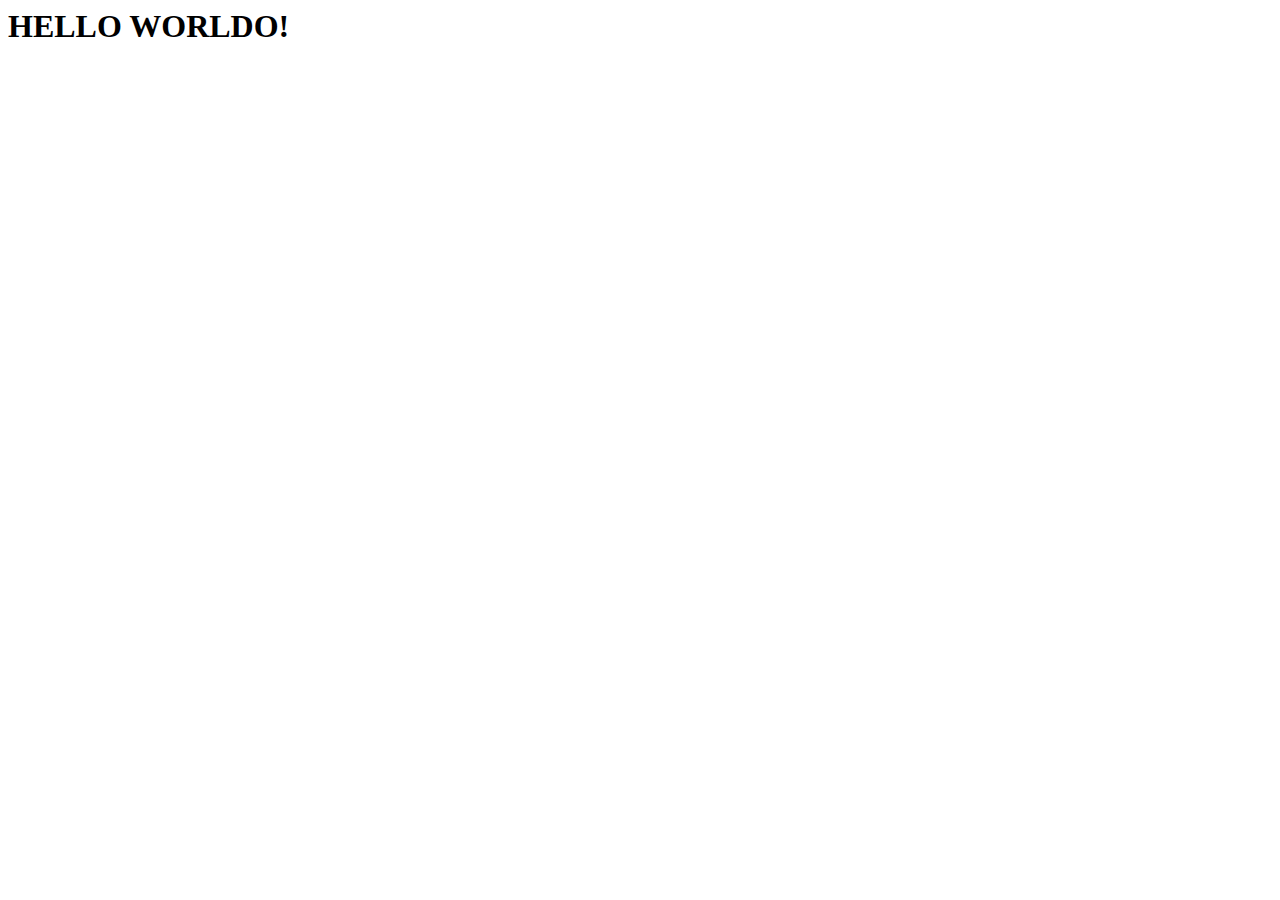
<file: www/index.html>
<html>
    <h1>
        HELLO WORLDO!
    </h1>
    <script>
        var idx = 0;
        const sock = new WebSocket("ws://" + window.location.hostname + "/ws")

        sock.onmessage = (evt) => {
            console.log(event.data);
        }
        
        sock.addEventListener("open", (event) => {
            setInterval(()=>{
                sock.send("hello: " + idx);
                idx = idx + 1;
            }, 100)
        });
        
    </script>
</html>
</file>
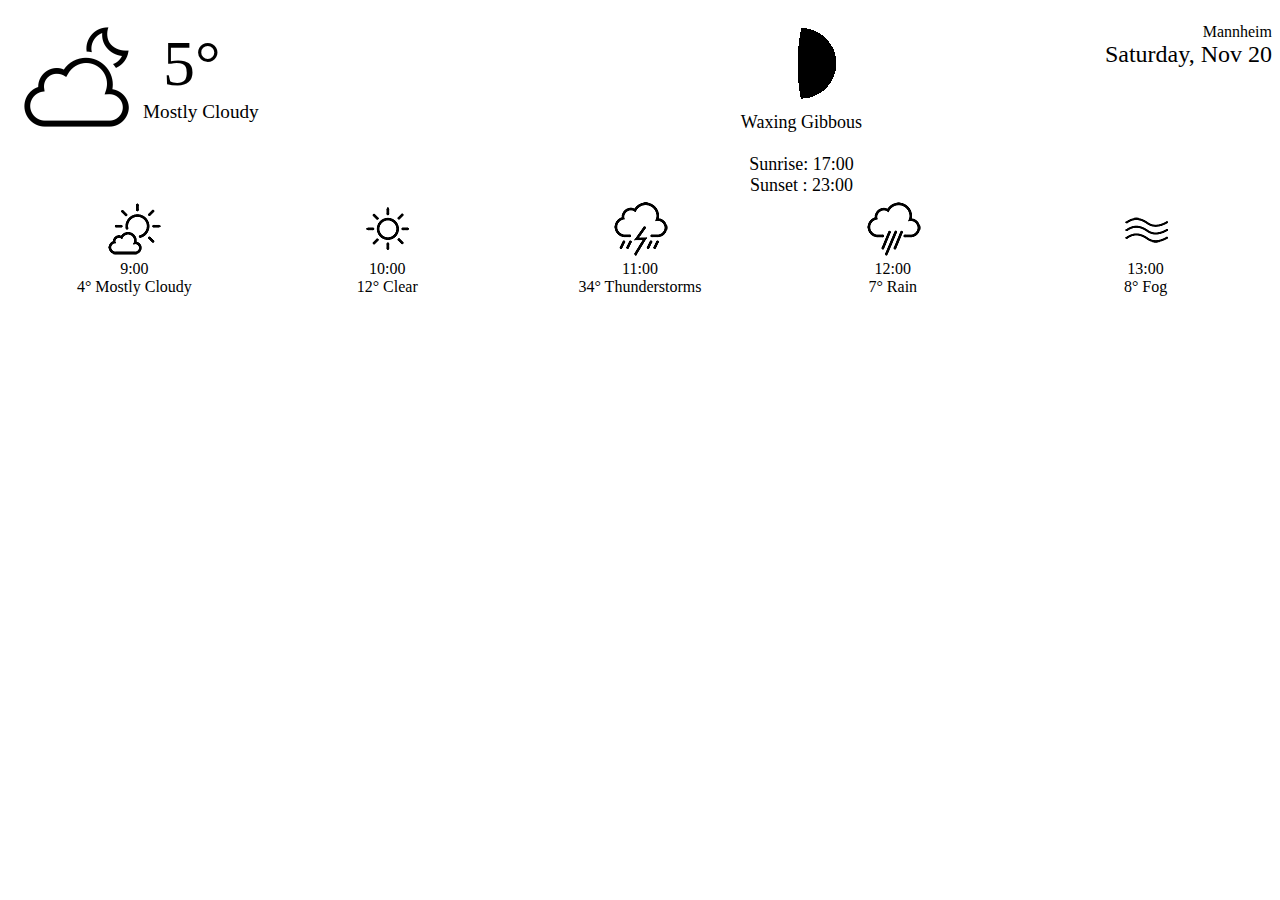
<file: server/template/image.html>
<html>

<head>
    <meta charset="utf-8">
    <link rel="stylesheet" href="css/style.css">
</head>

<body>
    <div class="weather-now">
        <div class="weather-now-icon">
            <table>
                <td>
                    <img src="icons/png/128x128/nt_mostlycloudy.png" alt="clear">
                </td>
                <td>
                    <div class="temperature-now">5°</div>
                    <div class="weather-now">Mostly Cloudy</div>
                </td>
            </table>
        </div>
    </div>
    <div class="header-right">
        <div class="city">Mannheim</div>
        <div class="date">Saturday, Nov 20</div>
    </div>

    <div class="hourly-forecast-1">
        <img src="icons/png/64x64/mostlysunny.png" alt="clear">
        <br> 9:00 <br> 4° Mostly Cloudy
    </div>

    <div class="hourly-forecast-2">
        <img src="icons/png/64x64/sunny.png" alt="clear">
        <br> 10:00 <br> 12° Clear
    </div>

    <div class="hourly-forecast-3">
        <img src="icons/png/64x64/tstorms.png" alt="clear">
        <br> 11:00 <br> 34° Thunderstorms
    </div>

    <div class="hourly-forecast-4">
        <img src="icons/png/64x64/rain.png" alt="clear">
        <br> 12:00 <br> 7° Rain
    </div>

    <div class="hourly-forecast-5">
        <img src="icons/png/64x64/fog.png" alt="clear">
        <br> 13:00 <br> 8° Fog
    </div>

    <div class="astro">
        <img src="wi-icons/weather/wi-moon-waxing-gibbous-1.png">
        <br> Waxing Gibbous
        <br>
        <br> Sunrise: 17:00
        <br> Sunset : 23:00
    </div>

</body>

</html>
</file>
<file: server/template/css/style.css>
.header-right {
    grid-row: 1;
    grid-column: 4 / span 2;
    text-align: right;
    font-family: Ubuntu;
    font-size: 100%;
}

.weather-now {
    font-size: 120%;
    font-family: Ubuntu;
    grid-row: 1;
    grid-column: 1 / span 2;
}

.temperature-now {
    padding-left: 20;
    font-size: 400%;
    font-family: Ubuntu;
}

.city {
    padding-top: 15;
    font-family: Ubuntu;
    font-size: 25 0%;
}

.date {
    font-size: 150%
}

.hourly-forecast-1 {
    display: block;
    justify-content: center;
    font-family: Ubuntu;
    font-size: 100%;
    grid-row: 2;
    grid-column: 1;
    text-align: center;
}

.hourly-forecast-2 {
    display: block;
    justify-content: center;
    font-family: Ubuntu;
    font-size: 100%;
    grid-row: 2;
    grid-column: 2;
    text-align: center;
}

.hourly-forecast-3 {
    display: block;
    justify-content: center;
    font-family: Ubuntu;
    font-size: 100%;
    grid-row: 2;
    grid-column: 3;
    text-align: center;
}

.hourly-forecast-4 {
    display: block;
    justify-content: center;
    font-family: Ubuntu;
    font-size: 100%;
    grid-row: 2;
    grid-column: 4;
    text-align: center;
}

.hourly-forecast-5 {
    display: block;
    justify-content: center;
    font-family: Ubuntu;
    font-size: 100%;
    grid-row: 2;
    grid-column: 5;
    text-align: center;
}

.news {
    grid-row: 3 / span 2;
    grid-column: 1 / span 5;
    font-size: 25;
    border-width: 1px;
    border-color: black;
    border-style: solid;
    padding-left: 10px;
    padding-top: 10px;
    font-family: 'Courier New', Courier, monospace;
    font-size: large;
}

.astro {
    display: block;
    grid-row: 1 ;
    grid-column: 3 / span 2;
    font-family: Ubuntu;
    font-size: large;
    text-align: center;
    padding-left: 70;
    padding-top: 10;
}

.astro-text {
    display: block;
    grid-row: 1;
    grid-column: 3 / span 2;
    font-size: larger;
    padding-top: 30;
}


body {
    display: grid;
    grid-template-columns: 1fr 1fr 1fr 1fr 1fr;
    grid-template-rows: 1fr 1fr 1fr 1fr 1fr;
    font-family: Ubuntu;
}
</file>
